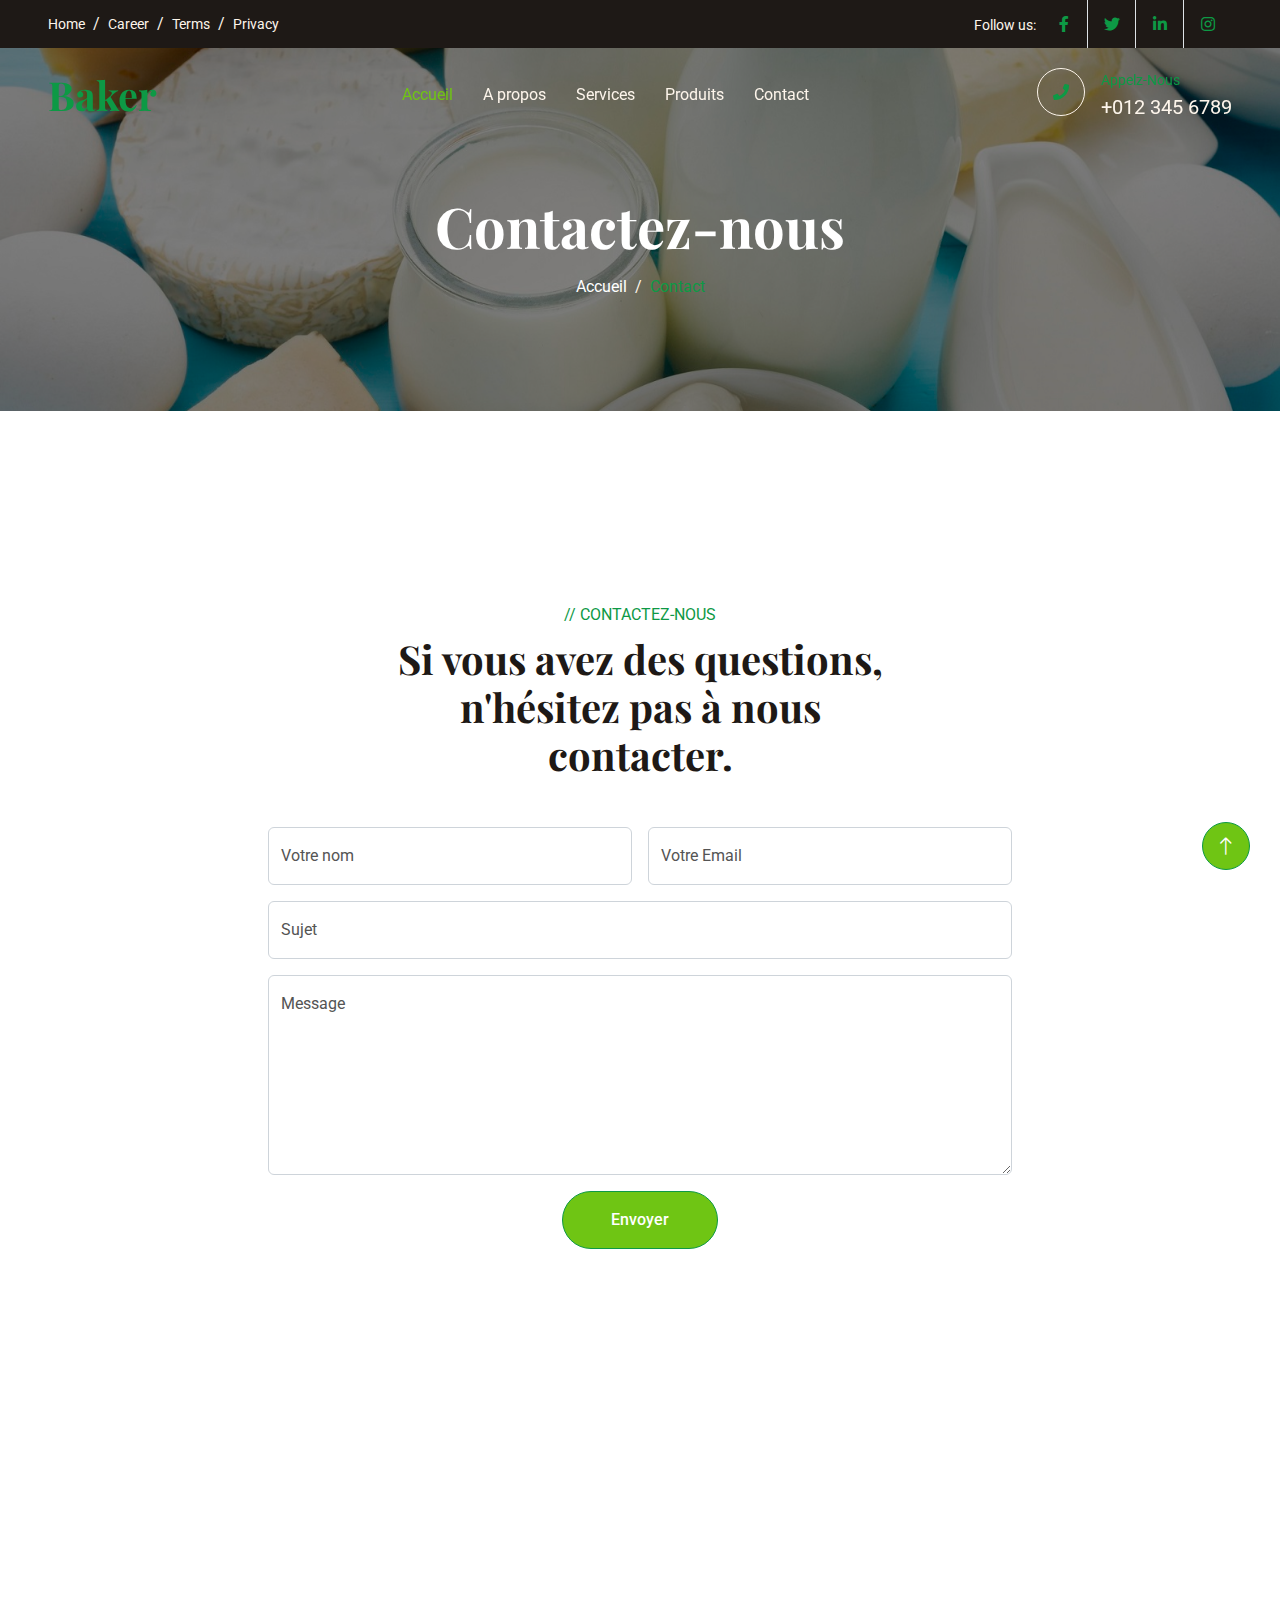
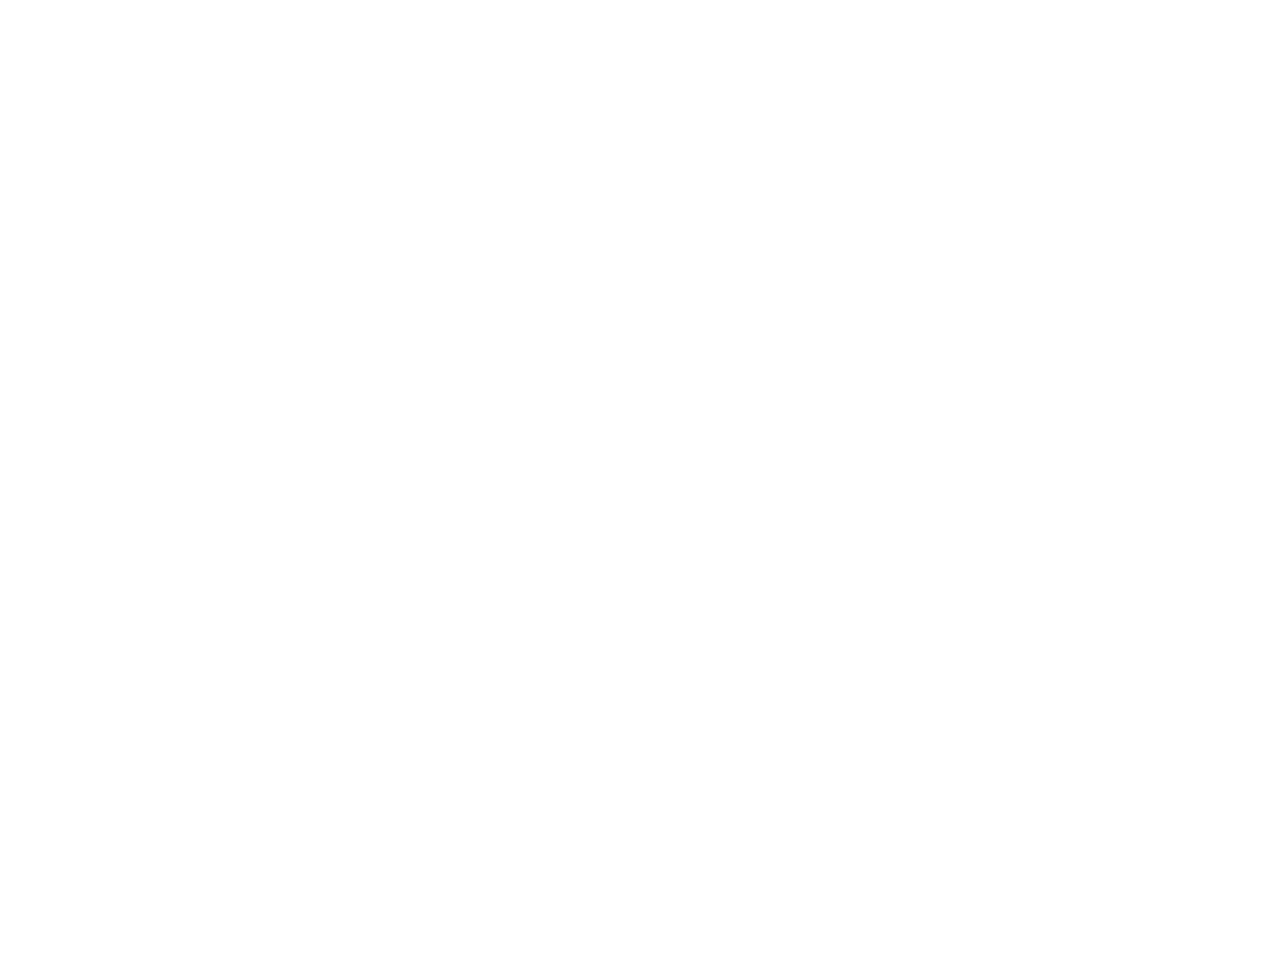
<file: contact.html>
<!DOCTYPE html>
<html lang="en">
  <head>
    <meta charset="utf-8" />
    <title>Passionnément Bio</title>
    <meta content="width=device-width, initial-scale=1.0" name="viewport" />
    <meta content="" name="keywords" />
    <meta content="" name="description" />

    <!-- Favicon -->
    <link href="img/favicon.ico" rel="icon" />

    <!-- Google Web Fonts -->
    <link rel="preconnect" href="https://fonts.googleapis.com" />
    <link rel="preconnect" href="https://fonts.gstatic.com" crossorigin />
    <link
      href="https://fonts.googleapis.com/css2?family=Roboto:wght@400;500&family=Playfair+Display:wght@600;700&display=swap"
      rel="stylesheet"
    />

    <!-- Icon Font Stylesheet -->
    <link
      href="https://cdnjs.cloudflare.com/ajax/libs/font-awesome/5.10.0/css/all.min.css"
      rel="stylesheet"
    />
    <link
      href="https://cdn.jsdelivr.net/npm/bootstrap-icons@1.4.1/font/bootstrap-icons.css"
      rel="stylesheet"
    />

    <!-- Libraries Stylesheet -->
    <link href="lib/animate/animate.min.css" rel="stylesheet" />
    <link href="lib/owlcarousel/assets/owl.carousel.min.css" rel="stylesheet" />

    <!-- Customized Bootstrap Stylesheet -->
    <link href="css/bootstrap.min.css" rel="stylesheet" />

    <!-- Template Stylesheet -->
    <link href="css/style.css" rel="stylesheet" />
  </head>

  <body>
    <!-- Spinner Start -->
    <div
      id="spinner"
      class="show bg-white position-fixed translate-middle w-100 vh-100 top-50 start-50 d-flex align-items-center justify-content-center"
    >
      <div class="spinner-grow text-primary" role="status"></div>
    </div>
    <!-- Spinner End -->

    <!-- Topbar Start -->
    <div
      class="container-fluid top-bar bg-dark text-light px-0 wow fadeIn"
      data-wow-delay="0.1s"
    >
      <div class="row gx-0 align-items-center d-none d-lg-flex">
        <div class="col-lg-6 px-5 text-start">
          <ol class="breadcrumb mb-0">
            <li class="breadcrumb-item">
              <a class="small text-light" href="#">Home</a>
            </li>
            <li class="breadcrumb-item">
              <a class="small text-light" href="#">Career</a>
            </li>
            <li class="breadcrumb-item">
              <a class="small text-light" href="#">Terms</a>
            </li>
            <li class="breadcrumb-item">
              <a class="small text-light" href="#">Privacy</a>
            </li>
          </ol>
        </div>
        <div class="col-lg-6 px-5 text-end">
          <small>Follow us:</small>
          <div class="h-100 d-inline-flex align-items-center">
            <a class="btn-lg-square text-primary border-end rounded-0" href=""
              ><i class="fab fa-facebook-f"></i
            ></a>
            <a class="btn-lg-square text-primary border-end rounded-0" href=""
              ><i class="fab fa-twitter"></i
            ></a>
            <a class="btn-lg-square text-primary border-end rounded-0" href=""
              ><i class="fab fa-linkedin-in"></i
            ></a>
            <a class="btn-lg-square text-primary pe-0" href=""
              ><i class="fab fa-instagram"></i
            ></a>
          </div>
        </div>
      </div>
    </div>
    <!-- Topbar End -->

    <!-- Navbar Start -->
    <nav
      class="navbar navbar-expand-lg navbar-dark fixed-top py-lg-0 px-lg-5 wow fadeIn"
      data-wow-delay="0.1s"
    >
      <a href="index.html" class="navbar-brand ms-4 ms-lg-0">
        <h1 class="text-primary m-0">Baker</h1>
      </a>
      <button
        type="button"
        class="navbar-toggler me-4"
        data-bs-toggle="collapse"
        data-bs-target="#navbarCollapse"
      >
        <span class="navbar-toggler-icon"></span>
      </button>
      <div class="collapse navbar-collapse" id="navbarCollapse">
        <div class="navbar-nav mx-auto p-4 p-lg-0">
          <a href="index.html" class="nav-item nav-link active">Accueil</a>
          <a href="index.html#about" class="nav-item nav-link">A propos</a>
          <a href="index.html#services" class="nav-item nav-link">Services</a>
          <a href="index.html#products" class="nav-item nav-link">Produits</a>
          <a href="contact.html" class="nav-item nav-link">Contact</a>
        </div>
        <div class="d-none d-lg-flex">
          <div
            class="flex-shrink-0 btn-lg-square border border-light rounded-circle"
          >
            <i class="fa fa-phone text-primary"></i>
          </div>
          <div class="ps-3">
            <small class="text-primary mb-0">Appelz-Nous</small>
            <p class="text-light fs-5 mb-0">+012 345 6789</p>
          </div>
        </div>
      </div>
    </nav>
    <!-- Navbar End -->

    <!-- Page Header Start -->
    <div
      class="container-fluid page-header py-6 wow fadeIn"
      data-wow-delay="0.1s"
    >
      <div class="container text-center pt-5 pb-3">
        <h1 class="display-4 text-white animated slideInDown mb-3">
          Contactez-nous
        </h1>
        <nav aria-label="breadcrumb animated slideInDown">
          <ol class="breadcrumb justify-content-center mb-0">
            <li class="breadcrumb-item">
              <a class="text-white" href="index.html">Accueil</a>
            </li>
            <!-- <li class="breadcrumb-item">
              <a class="text-white" href="#">Pages</a>
            </li> -->
            <li class="breadcrumb-item text-primary active" aria-current="page">
              Contact
            </li>
          </ol>
        </nav>
      </div>
    </div>
    <!-- Page Header End -->

    <!-- Contact Start -->
    <div class="container-xxl py-6">
      <div class="container">
        <div
          class="text-center mx-auto mb-5 wow fadeInUp"
          data-wow-delay="0.1s"
          style="max-width: 500px"
        >
          <p class="text-primary text-uppercase mb-2">// Contactez-nous</p>
          <h1 class="display-6 mb-4">
            Si vous avez des questions, n'hésitez pas à nous contacter.
          </h1>
        </div>
        <div class="row g-0 justify-content-center">
          <div class="col-lg-8 wow fadeInUp" data-wow-delay="0.1s">
            <!-- <p class="text-center mb-4">
              The contact form is currently inactive. Get a functional and
              working contact form with Ajax & PHP in a few minutes. Just copy
              and paste the files, add a little code and you're done.
            </p> -->
            <form>
              <div class="row g-3">
                <div class="col-md-6">
                  <div class="form-floating">
                    <input
                      type="text"
                      class="form-control"
                      id="name"
                      placeholder="Votre nom"
                    />
                    <label for="name">Votre nom</label>
                  </div>
                </div>
                <div class="col-md-6">
                  <div class="form-floating">
                    <input
                      type="email"
                      class="form-control"
                      id="email"
                      placeholder="Votre Email"
                    />
                    <label for="email">Votre Email</label>
                  </div>
                </div>
                <div class="col-12">
                  <div class="form-floating">
                    <input
                      type="text"
                      class="form-control"
                      id="subject"
                      placeholder="Sujet"
                    />
                    <label for="subject">Sujet</label>
                  </div>
                </div>
                <div class="col-12">
                  <div class="form-floating">
                    <textarea
                      class="form-control"
                      placeholder="Leave a message here"
                      id="message"
                      style="height: 200px"
                    ></textarea>
                    <label for="message">Message</label>
                  </div>
                </div>
                <div class="col-12 text-center">
                  <button
                    class="btn btn-primary rounded-pill py-3 px-5"
                    type="submit"
                  >
                    Envoyer
                  </button>
                </div>
              </div>
            </form>
          </div>
        </div>
      </div>
    </div>
    <!-- Contact End -->

    <!-- Google Map Start -->
    <div class="container-xxl py-6 px-0 wow fadeInUp" data-wow-delay="0.1s">
      <iframe
        class="w-100 mb-n2"
        style="height: 450px"
        src="https://www.google.com/maps/embed?pb=!1m18!1m12!1m3!1d14456103.71257809!2d-7.351636215659408!3d27.799851749924095!2m3!1f0!2f0!3f0!3m2!1i1024!2i768!4f13.1!3m3!1m2!1s0xd7e8a6a28037bd1%3A0x7140bee3abd7f8a2!2zQWxnw6lyaWU!5e0!3m2!1sfr!2sdz!4v1685641184516!5m2!1sfr!2sdz"
        frameborder="0"
        allowfullscreen=""
        aria-hidden="false"
        tabindex="0"
      ></iframe>
    </div>
    <!-- Google Map End -->

    <!-- Footer Start -->
    <div
      class="container-fluid bg-dark text-light footer my-6 mb-0 py-5 wow fadeIn"
      data-wow-delay="0.1s"
    >
      <div class="container py-5">
        <div class="row g-5">
          <div class="col-lg-3 col-md-6">
            <h4 class="text-light mb-4">Notre adresse</h4>
            <p class="mb-2">
              <i class="fa fa-map-marker-alt me-3"></i>123 Street, New York, USA
            </p>
            <p class="mb-2">
              <i class="fa fa-phone-alt me-3"></i>+012 345 67890
            </p>
            <p class="mb-2">
              <i class="fa fa-envelope me-3"></i>info@passion-bio.com
            </p>
            <div class="d-flex pt-2">
              <a
                class="btn btn-square btn-outline-light rounded-circle me-1"
                href=""
                ><i class="fab fa-twitter"></i
              ></a>
              <a
                class="btn btn-square btn-outline-light rounded-circle me-1"
                href=""
                ><i class="fab fa-facebook-f"></i
              ></a>
              <a
                class="btn btn-square btn-outline-light rounded-circle me-1"
                href=""
                ><i class="fab fa-youtube"></i
              ></a>
              <a
                class="btn btn-square btn-outline-light rounded-circle me-0"
                href=""
                ><i class="fab fa-linkedin-in"></i
              ></a>
            </div>
          </div>
          <div class="col-lg-3 col-md-6">
            <h4 class="text-light mb-4">Liens Utiles</h4>
            <a class="btn btn-link" href="#about">A propos</a>
            <a class="btn btn-link" href="#">Contactez-nous</a>
            <a class="btn btn-link" href="#services">Nos Services</a>
            <a class="btn btn-link" href="">Terms & Condition</a>
            <a class="btn btn-link" href="">Support</a>
          </div>
          <div class="col-lg-3 col-md-6">
            <h4 class="text-light mb-4">Liens Utiles</h4>
            <a class="btn btn-link" href="#products">Produits</a>
            <a class="btn btn-link" href="">Témoignage</a>
            <!-- <a class="btn btn-link" href="">Autre</a>
            <a class="btn btn-link" href="">Terms & Condition</a>
            <a class="btn btn-link" href="">Support</a> -->
          </div>
          <div class="col-lg-3 col-md-6">
            <h4 class="text-light mb-4">Photo Gallery</h4>
            <div class="row g-2">
              <div class="col-4">
                <img
                  class="img-fluid bg-light rounded p-1"
                  src="img/butter.jpg"
                  alt="Image"
                />
              </div>
              <div class="col-4">
                <img
                  class="img-fluid bg-light rounded p-1"
                  src="img/fresh-milk.jpg"
                  alt="Image"
                />
              </div>
              <div class="col-4">
                <img
                  class="img-fluid bg-light rounded p-1"
                  src="img/yoghurt.jpg"
                  alt="Image"
                />
              </div>
            </div>
          </div>
        </div>
      </div>
    </div>
    <!-- Footer End -->

    <!-- Copyright Start -->
    <div
      class="container-fluid copyright text-light py-4 wow fadeIn"
      data-wow-delay="0.1s"
    >
      <div class="container">
        <div class="row">
          <div class="col-md-6 text-center text-md-start mb-3 mb-md-0">
            &copy; <a href="#">Passionnément Bio</a>, Tout droits réservés.
          </div>
          <!-- <div class="col-md-6 text-center text-md-end">
            Designed By <a href="https://htmlcodex.com">HTML Codex</a>
            <br />Distributed By:
            <a
              class="border-bottom"
              href="https://themewagon.com"
              target="_blank"
              >ThemeWagon</a
            >
          </div> -->
        </div>
      </div>
    </div>
    <!-- Copyright End -->

    <!-- Back to Top -->
    <a
      href="#"
      class="btn btn-lg btn-primary btn-lg-square rounded-circle back-to-top"
      ><i class="bi bi-arrow-up"></i
    ></a>

    <!-- JavaScript Libraries -->
    <script src="https://code.jquery.com/jquery-3.4.1.min.js"></script>
    <script src="https://cdn.jsdelivr.net/npm/bootstrap@5.0.0/dist/js/bootstrap.bundle.min.js"></script>
    <script src="lib/wow/wow.min.js"></script>
    <script src="lib/easing/easing.min.js"></script>
    <script src="lib/waypoints/waypoints.min.js"></script>
    <script src="lib/counterup/counterup.min.js"></script>
    <script src="lib/owlcarousel/owl.carousel.min.js"></script>

    <!-- Template Javascript -->
    <script src="js/main.js"></script>
  </body>
</html>
</file>
<file: css/style.css>
/********** Template CSS **********/
:root {
    --primary: #6fc514;
    --secondary: #0d9945;
    --light: #FDF5EB;
    --dark: #1E1916;
}
.rounded-pill:hover{
    background-color: var(--dark);
}
.bg-primary{
    background-color: var(--primary) !important;
}
.text-primary{
    color: var(--secondary) !important;
}

element.style {
}
.btn.btn-primary {
    color: #FFFFFF;
}
.btn-square, .btn-sm-square, .btn-lg-square {
    padding: 0;
    display: flex;
    align-items: center;
    justify-content: center;
    font-weight: normal;
}
.btn-lg-square {
    width: 48px;
    height: 48px;
}
.btn {
    font-weight: 500;
    transition: .5s;
}
.back-to-top {
    position: fixed;
    display: none;
    right: 30px;
    bottom: 30px;
    z-index: 99;
}
.rounded-circle {
    border-radius: 50% !important;
}
.btn-lg, .btn-group-lg>.btn {
    padding: 0.5rem 1rem;
    font-size: 1.25rem;
    border-radius: 6px;
}
.btn-primary {
    color: #000;
    background-color: var(--primary);
    border-color: var(--secondary);
}
h4,
h5,
h6,
.h4,
.h5,
.h6 {
    font-weight: 600 !important;
}

.py-6 {
    padding-top: 6rem;
    padding-bottom: 6rem;
}

.my-6 {
    margin-top: 6rem;
    margin-bottom: 6rem;
}

.back-to-top {
    position: fixed;
    display: none;
    right: 30px;
    bottom: 30px;
    z-index: 99;
}

.qr{
    margin: 20px;
    display: flex;
    position: relative;
    justify-content: center;
}
/*** Spinner ***/
#spinner {
    opacity: 0;
    visibility: hidden;
    transition: opacity .5s ease-out, visibility 0s linear .5s;
    z-index: 99999;
}

#spinner.show {
    transition: opacity .5s ease-out, visibility 0s linear 0s;
    visibility: visible;
    opacity: 1;
}


/*** Button ***/
.btn {
    font-weight: 500;
    transition: .5s;
}

.btn.btn-primary {
    color: #FFFFFF;
}

.btn-square {
    width: 38px;
    height: 38px;
}

.btn-sm-square {
    width: 32px;
    height: 32px;
}

.btn-lg-square {
    width: 48px;
    height: 48px;
}

.btn-square,
.btn-sm-square,
.btn-lg-square {
    padding: 0;
    display: flex;
    align-items: center;
    justify-content: center;
    font-weight: normal;
}


/*** Navbar ***/
.navbar .dropdown-toggle::after {
    border: none;
    content: "\f107";
    font-family: "Font Awesome 5 Free";
    font-weight: 900;
    vertical-align: middle;
    margin-left: 8px;
}

.navbar .navbar-nav .nav-link {
    padding: 35px 15px;
    color: var(--light);
    outline: none;
}

.navbar .navbar-nav .nav-link:hover,
.navbar .navbar-nav .nav-link.active {
    color: var(--primary);
}

.navbar.fixed-top {
    transition: .5s;
}

@media (max-width: 991.98px) {
    .navbar .navbar-nav {
        margin-top: 10px;
        border-top: 1px solid rgba(255, 255, 255, .3);
        background: var(--dark);
    }

    .navbar .navbar-nav .nav-link {
        padding: 10px 0;
    }
}

@media (min-width: 992px) {
    .navbar .nav-item .dropdown-menu {
        display: block;
        visibility: hidden;
        top: 100%;
        transform: rotateX(-75deg);
        transform-origin: 0% 0%;
        transition: .5s;
        opacity: 0;
    }

    .navbar .nav-item:hover .dropdown-menu {
        transform: rotateX(0deg);
        visibility: visible;
        transition: .5s;
        opacity: 1;
    }
}


/*** Header ***/
.header-carousel .owl-carousel-inner {
    position: absolute;
    width: 100%;
    height: 100%;
    top: 0;
    left: 0;
    display: flex;
    align-items: center;
    background: rgba(0, 0, 0, .5);
}

@media (max-width: 768px) {
    .header-carousel .owl-carousel-item {
        position: relative;
        min-height: 600px;
    }

    .header-carousel .owl-carousel-item img {
        position: absolute;
        width: 100%;
        height: 100%;
        object-fit: cover;
    }

    .header-carousel .owl-carousel-item p {
        font-size: 16px !important;
    }
}

.header-carousel .owl-nav {
    position: relative;
    width: 80px;
    height: 80px;
    margin: -40px auto 0 auto;
    display: flex;
    justify-content: center;
    align-items: center;
}

.header-carousel .owl-nav::before {
    position: absolute;
    content: "";
    width: 100%;
    height: 100%;
    top: 0;
    left: 0;
    background: #FFFFFF;
    transform: rotate(45deg);
}

.header-carousel .owl-nav .owl-prev,
.header-carousel .owl-nav .owl-next {
    position: relative;
    font-size: 40px;
    color: var(--primary);
    transition: .5s;
    z-index: 1;
}

.header-carousel .owl-nav .owl-prev:hover,
.header-carousel .owl-nav .owl-next:hover {
    color: var(--dark);
}

.page-header {
    margin-bottom: 6rem;
    background: linear-gradient(rgba(0, 0, 0, .5), rgba(0, 0, 0, .5)), url(../img/carousel-1.jpg) center center no-repeat;
    background-size: cover;
}

.breadcrumb-item+.breadcrumb-item::before {
    color: var(--light);
}


/*** Facts ***/
.fact-item {
    transition: .5s;
}

.fact-item:hover {
    margin-top: -10px;
    background: #FFFFFF !important;
    box-shadow: 0 0 45px rgba(0, 0, 0, .07);
}


/*** About ***/
.img-twice::before {
    position: absolute;
    content: "";
    width: 60%;
    height: 80%;
    top: 10%;
    left: 20%;
    background: var(--primary);
    border: 25px solid var(--light);
    border-radius: 6px;
    z-index: -1;
}


/*** Product ***/
.product-item {
    transition: .5s;
}

.product-item:hover {
    background: var(--primary) !important;
}

.product-item:hover * {
    color: var(--light);
}

.product-item:hover .border-primary {
    border-color: var(--light) !important;
}

.product-item .product-overlay {
    position: absolute;
    width: 100%;
    height: 0;
    top: 0;
    left: 0;
    display: flex;
    align-items: center;
    justify-content: center;
    background: rgba(0, 0, 0, .5);
    overflow: hidden;
    opacity: 0;
    transition: .5s;
}

.product-item:hover .product-overlay {
    height: 100%;
    opacity: 1;
}


/*** Team ***/
.team-item .team-text {
    position: relative;
    height: 100px;
    overflow: hidden;
}

.team-item .team-title {
    position: absolute;
    width: 100%;
    height: 100%;
    top: 0;
    left: 0;
    display: flex;
    flex-direction: column;
    align-items: center;
    justify-content: center;
    background: var(--light);
    transition: .5s;
}

.team-item:hover .team-title {
    top: -100px;
}

.team-item .team-social {
    position: absolute;
    width: 100%;
    height: 100%;
    top: 100px;
    left: 0;
    display: flex;
    align-items: center;
    justify-content: center;
    background: var(--primary);
    transition: .5s;
}

.team-item .team-social .btn {
    margin: 0 3px;
}

.team-item:hover .team-social {
    top: 0;
}


/*** Testimonial ***/
.testimonial-carousel .owl-item .testimonial-item img {
    width: 60px;
    height: 60px;
}

.testimonial-carousel .owl-item .testimonial-item,
.testimonial-carousel .owl-item .testimonial-item * {
    transition: .5s;
}

.testimonial-carousel .owl-item.center .testimonial-item {
    background: var(--primary) !important;
}

.testimonial-carousel .owl-item.center .testimonial-item * {
    color: #FFFFFF !important;
}

.testimonial-carousel .owl-nav {
    margin-top: 30px;
    display: flex;
    justify-content: center;
}

.testimonial-carousel .owl-nav .owl-prev,
.testimonial-carousel .owl-nav .owl-next {
    margin: 0 12px;
    width: 50px;
    height: 50px;
    display: flex;
    align-items: center;
    justify-content: center;
    border-radius: 50px;
    font-size: 22px;
    color: var(--light);
    background: var(--primary);
    transition: .5s;
}

.testimonial-carousel .owl-nav .owl-prev:hover,
.testimonial-carousel .owl-nav .owl-next:hover {
    color: var(--primary);
    background: var(--dark);
}


/*** Footer ***/
.footer .btn.btn-link {
    display: block;
    margin-bottom: 5px;
    padding: 0;
    text-align: left;
    color: var(--light);
    font-weight: normal;
    text-transform: capitalize;
    transition: .3s;
}

.footer .btn.btn-link::before {
    position: relative;
    content: "\f105";
    font-family: "Font Awesome 5 Free";
    font-weight: 900;
    color: var(--light);
    margin-right: 10px;
}

.footer .btn.btn-link:hover {
    color: var(--primary);
    letter-spacing: 1px;
    box-shadow: none;
}

.copyright {
    background: #111111;
}

.copyright a {
    color: var(--primary);
}

.copyright a:hover {
    color: var(--light);
}

#chatButton {
    position: fixed;
    bottom: 10px;
    left: 10px;
    z-index: 5;
    width: 80px;
    height: 80px;
    padding: 10px;
    background-color: var(--secondary);
    border-radius: 50%;
    border: none;
    cursor: pointer;
    box-shadow: 0px 9px 23px 0px black;
}
  
#chatButton img {
    width: 100%;
    height: 100%;
    border-radius: 50%;
}
  
#chatSection {
    display: none;
    z-index: 5;
    position: fixed;
    bottom: 80px;
    left: 10px;
    width: 300px;
    height: 400px;
    background-color: #f1f1f1;
    border: 2px solid #bdc3c7;
    border-radius: 10px;
    overflow: hidden;
}
  
  #chatSection.visible {
    display: block;
  }
  
  #chatMessages {
    height: 320px;
    padding: 10px;
    background-color: #fff;
    overflow-y: auto;
  }
  
  #chatForm {
    display: flex;
    padding: 10px;
  }
  
  #messageInput {
    flex-grow: 1;
    margin-right: 10px;
    border: none;
    background-color: #f9f9f9;
    padding: 5px;
    border-radius: 4px;
  }
  
  #chatForm button {
    background-color: #3498db;
    color: #fff;
    border: none;
    border-radius: 4px;
    padding: 5px 10px;
    cursor: pointer;
  }
</file>
